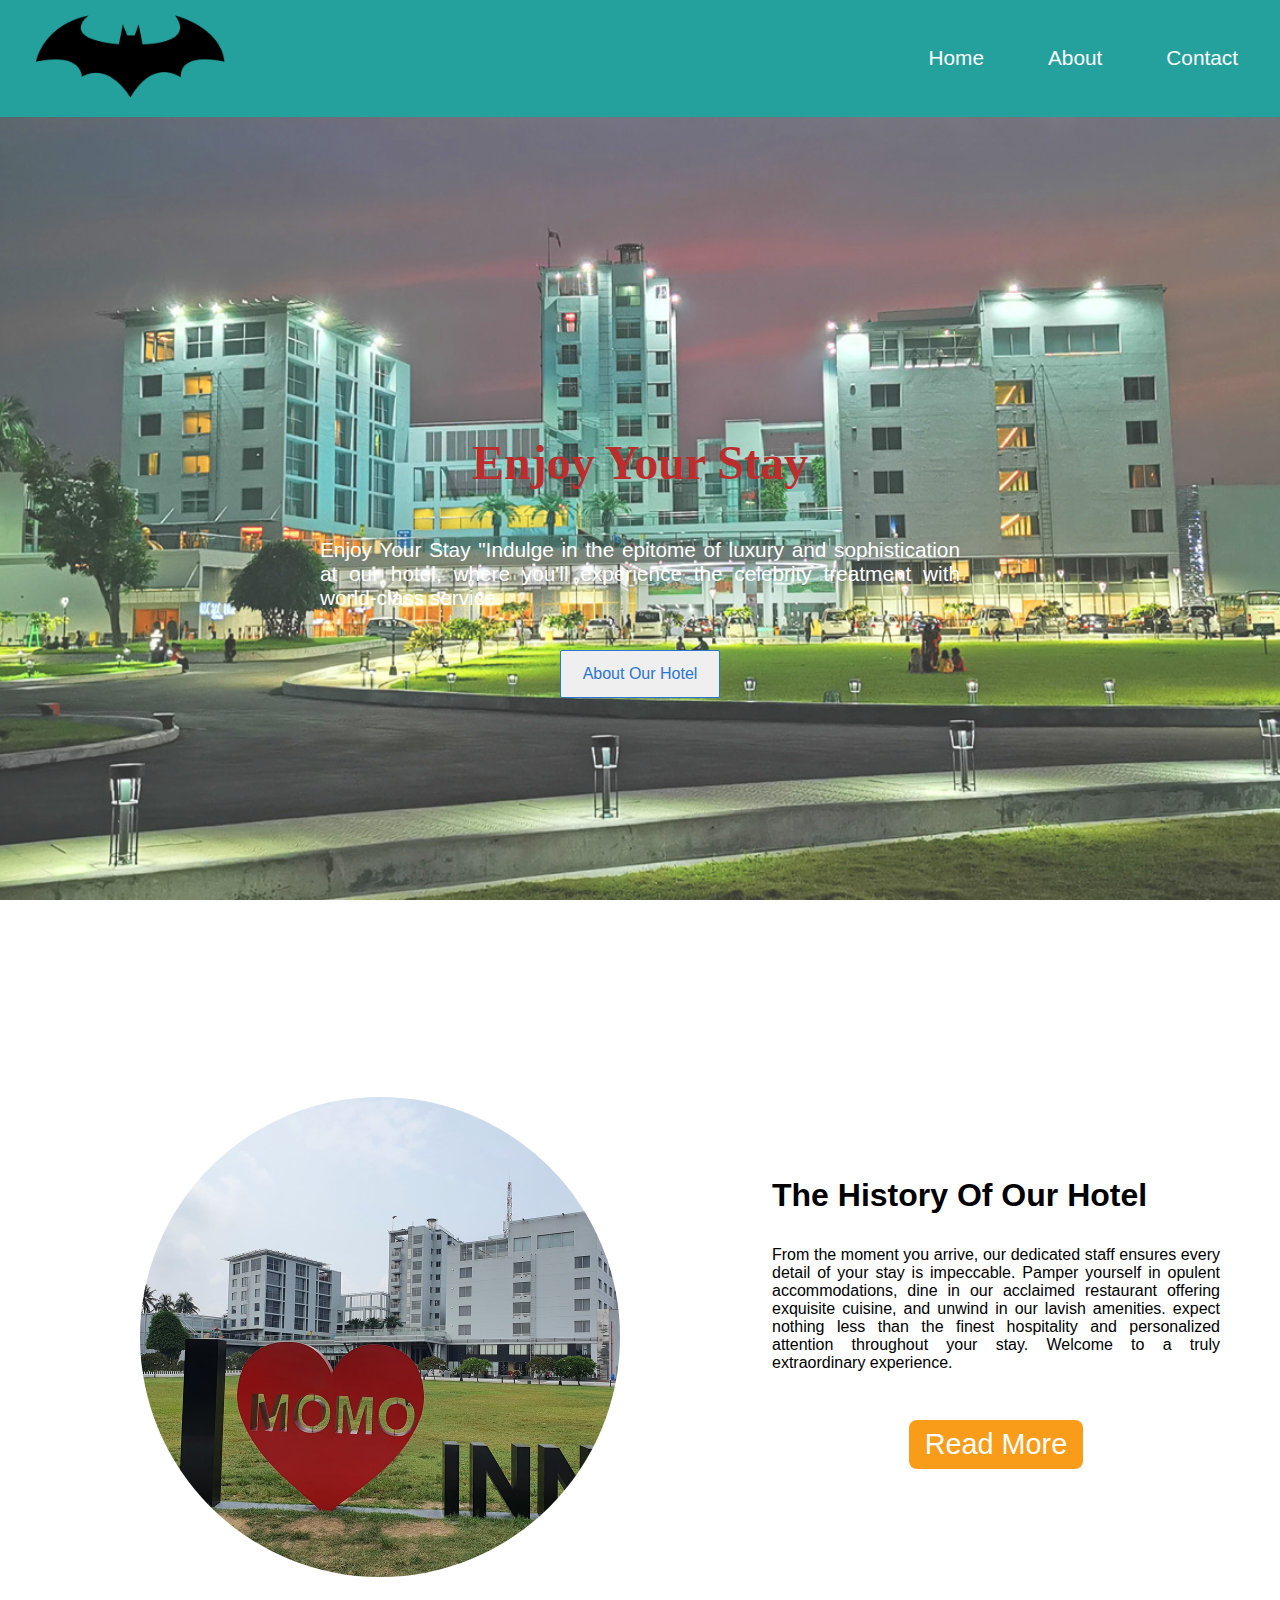
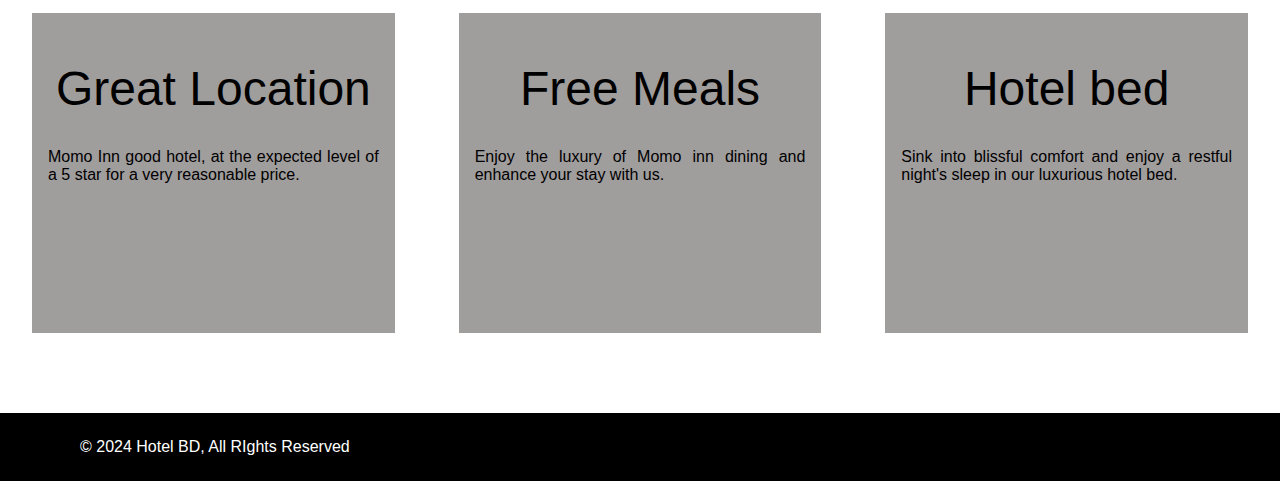
<file: index.html>
<!DOCTYPE html>
<html lang="en">
<head>
    <meta charset="UTF-8">
    <meta name="viewport" content="width=device-width, initial-scale=1.0">
    <link rel="stylesheet" href="./style.css">
    <!-- font awesome cdn -->
    <link rel="stylesheet" href="https://cdnjs.cloudflare.com/ajax/libs/font-awesome/6.5.1/css/all.min.css"
        integrity="sha512-DTOQO9RWCH3ppGqcWaEA1BIZOC6xxalwEsw9c2QQeAIftl+Vegovlnee1c9QX4TctnWMn13TZye+giMm8e2LwA=="
        crossorigin="anonymous" referrerpolicy="no-referrer" />
    <!-- font awesome cdn -->
    <title>Document</title>
</head>
<body>
    <!-- Navbar start-->
    <div class="navbar">
        <div class="navbar-logo">
        <img class="img" src="./img/Batman-Logo copy.png" alt="" width="200px" />
        </div>
        <div class="navbar-link">
            <ul class="navbar-ul">
                <li><a href="./index.html">Home</a></li>
                <li><a href="./About.html">About</a></li>
                <li><a href="./contact.html">Contact</a></li>
            </ul>
        </div>
    </div>
    <!-- Navbar end -->

    <!-- Main start-->
    <div class="main">
        <div class="main-content">
            <h1 class="banner-h1">Enjoy Your Stay</h1>
            <p class="banner-p">Enjoy Your Stay
                "Indulge in the epitome of luxury and sophistication at our hotel,
                where you'll experience the celebrity treatment with
                world-class service.</p>
            <button class="main-btn">About Our Hotel</button>
        </div>
    </div>
    <!-- second section -->
    <div class="second-part">
        <div class="history-img"><img class="his-img" src="./img/momoinn.jpg" alt="momo-inn-img"></div>
        <div class="history-desc">
            <div class="hist-h1">
                <h1>The History Of Our Hotel</h1>
            </div>
            <p>From the moment you arrive, our dedicated staff ensures every detail of your stay is impeccable. Pamper yourself in
            opulent accommodations, dine in our acclaimed restaurant offering exquisite cuisine, and unwind in our lavish amenities.
            expect nothing less than the finest hospitality and personalized attention throughout your stay. Welcome to a truly
            extraordinary experience.</p>
            <div class="readme-btn">
                <button class="hist-btn">Read More</button>
            </div>
        </div>
    </div>
    <!-- second section -->

    <!-- Last section -->
    <div class="last-section">
        <div class="card-container">
            <!-- 1 -->
            <div class="card">
                <div class="card-icon">
                <i class="fas fa-bars fa-2x icon" id="menu-icon"></i>
                </div>
                <h1>Great Location</h1>
                <p>Momo Inn good hotel, at the expected level of a 5 star for a very reasonable price.</p>
            </div>
            <!-- 2 -->
            <div class="card">
                <div class="card-icon">
                    <i class="fas fa-bars fa-2x icon" id="menu-icon"></i>
                </div>
                <h1>Free Meals</h1>
                <p>Enjoy the luxury of Momo inn dining and enhance your stay with us.</p>
            </div>
            <!-- 3 -->
            <div class="card">
                <div class="card-icon">
                    <i class="fas fa-bars fa-2x icon" id="menu-icon"></i>
                </div>
                <h1>Hotel bed</h1>
                <p>Sink into blissful comfort and enjoy a restful night's sleep in our luxurious hotel bed.</p>
            </div>
        </div>
    </div>
    <!-- Last section -->
    <!-- Main end-->

    <!-- Footer st -->
    <div class="footer">
        <p>&copy; 2024 Hotel BD, All RIghts Reserved</p>
        <ul class="footer-ul">
            <li>
                <a href=""><i class="fa-brands fa-facebook"></i></a>
            </li>
            <li>
                <a href=""><i class="fa-brands fa-twitter"></i></a>
            </li>
            <li>
                <a href=""><i class="fa-brands fa-youtube"></i></a>
            </li>
        </ul>
    </div>
    <!-- Footer ed -->
    <script src="./script.js"></script>
</body>
</html>
</file>
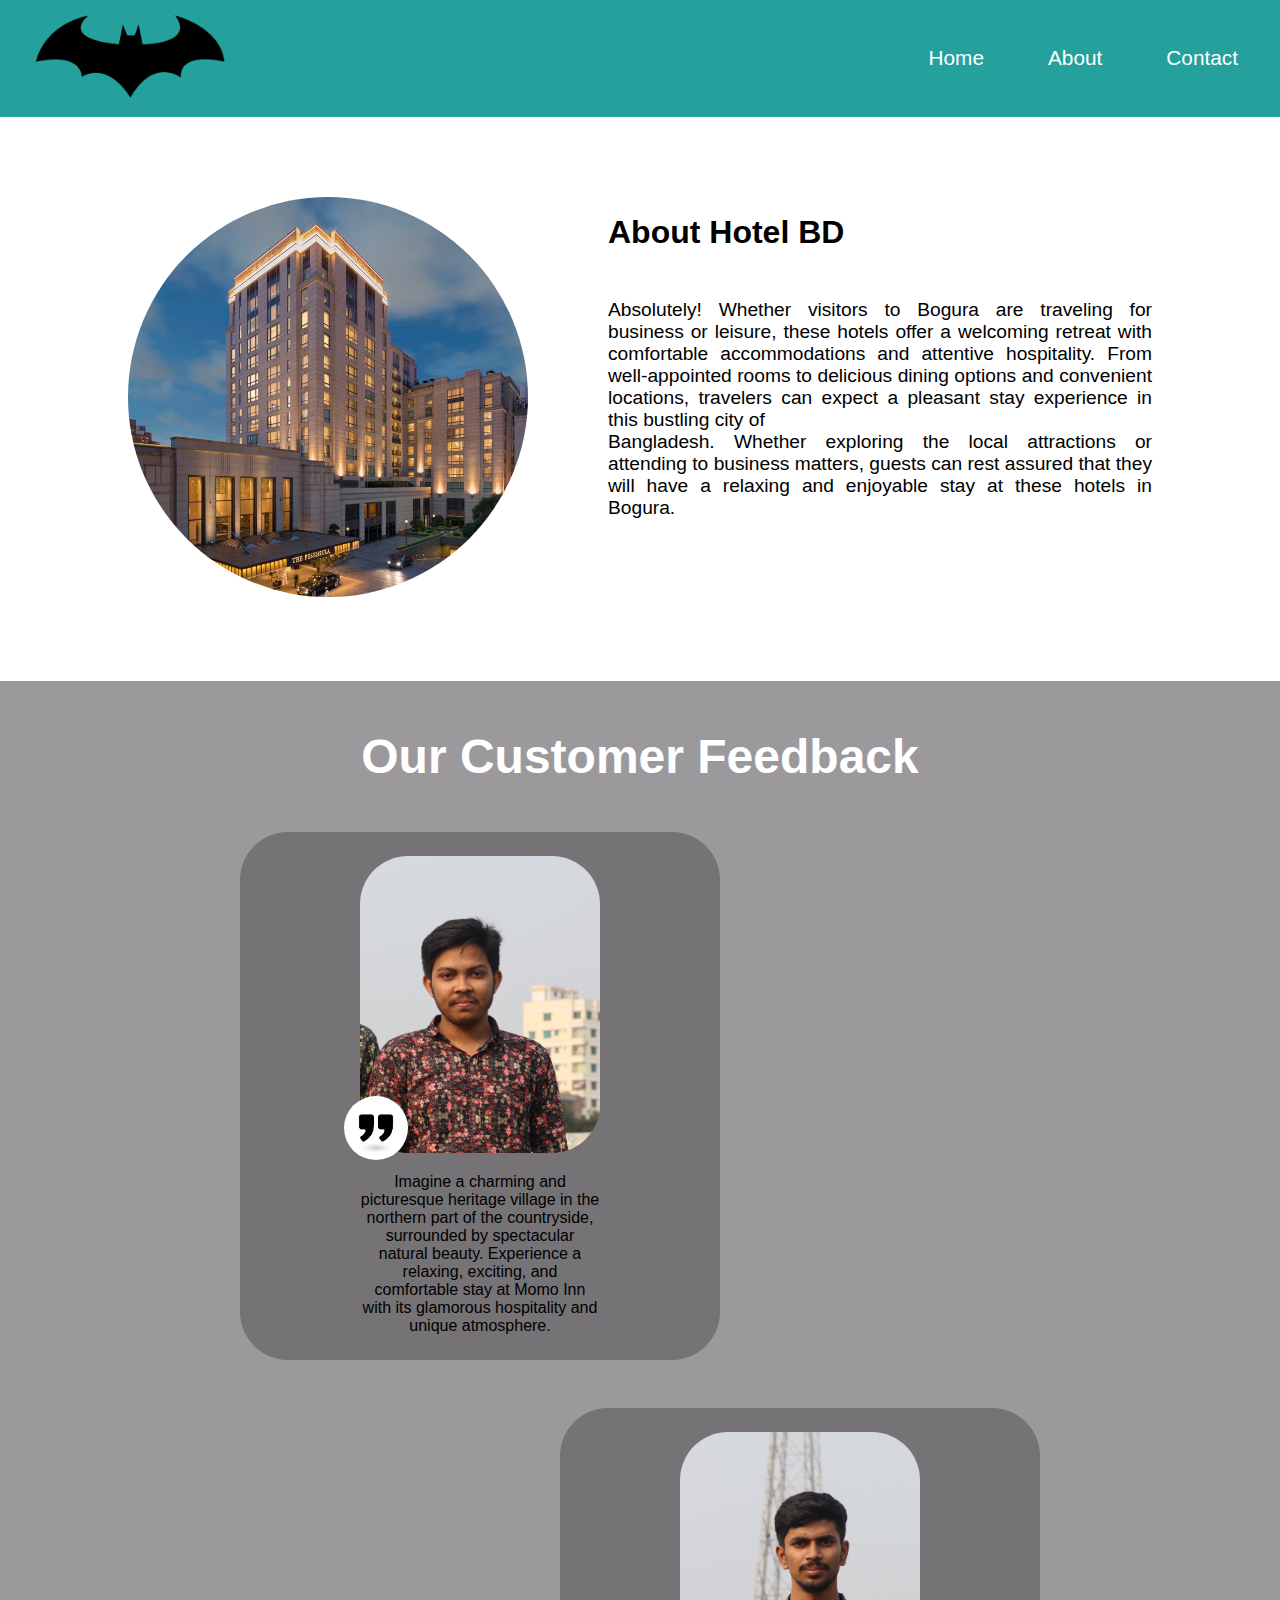
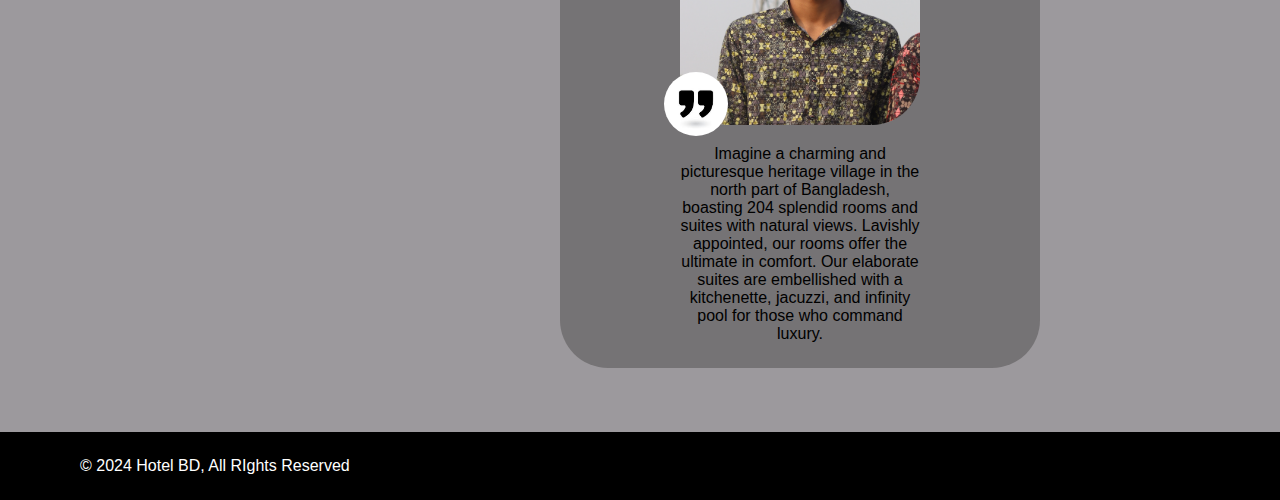
<file: About.html>
<!DOCTYPE html>
<html lang="en">
<head>
    <meta charset="UTF-8">
    <meta name="viewport" content="width=device-width, initial-scale=1.0">
    <link rel="stylesheet" href="./style.css">
    <!-- font awesome cdn -->
    <link rel="stylesheet" href="https://cdnjs.cloudflare.com/ajax/libs/font-awesome/6.5.1/css/all.min.css"
        integrity="sha512-DTOQO9RWCH3ppGqcWaEA1BIZOC6xxalwEsw9c2QQeAIftl+Vegovlnee1c9QX4TctnWMn13TZye+giMm8e2LwA=="
        crossorigin="anonymous" referrerpolicy="no-referrer" />
    <!-- font awesome cdn -->
    <title>Document</title>
</head>
<body>
    <!-- Navbar start-->
    <div class="navbar">
        <div class="navbar-logo">
            <img class="img" src="./img/Batman-Logo copy.png" alt="" width="200px" />
        </div>
        <div class="navbar-link">
            <ul class="navbar-ul">
                <li><a href="./index.html">Home</a></li>
                <li><a href="./About.html">About</a></li>
                <li><a href="./contact.html">Contact</a></li>
            </ul>
        </div>
    </div>
    <!-- Navbar end -->

    <!-- main section -->
    <div class="about-container">
        <div class="about-img">
            <img src="./img/hotel.jpg" alt="">
        </div>
        <div class="container-head">
            <div class="about-h1">
                <h1>About Hotel BD</h1>
            </div>
            <div class="about-desc">
                <p>Absolutely! Whether visitors to Bogura are traveling for business or leisure, these hotels offer a welcoming retreat
                with comfortable accommodations and attentive hospitality. From well-appointed rooms to delicious dining options and
                convenient locations, travelers can expect a pleasant stay experience in this bustling city of
                <br>
                Bangladesh. Whether exploring the local attractions or attending to business matters, guests can rest assured that
                they
                will have a relaxing and enjoyable stay at these hotels in Bogura.</p>
            </div>
        </div>
    </div>
    <div class="about-last-section">
        <h1 class="feedback-h1">Our Customer Feedback</h1>
        <div class="about-card-container">
            <div class="about-card card-1">
                <div class="image">
                    <img class="about-card-img" src="./img/me.jpg" alt="">
                    <img class="symbol" src="./img/symbol.jpg" alt="">
                </div>
                <div class="card-description">
                    <p>Imagine a charming and picturesque heritage village in the northern part of the countryside, surrounded by
                        spectacular
                        natural beauty. Experience a relaxing, exciting, and comfortable stay at Momo Inn with its glamorous hospitality and
                        unique atmosphere.</p>
                </div>
            </div>
            <div class="about-card card-2">
                <div class="image">
                    <img class="about-card-img" src="./img/imrulkayes.jpg" alt="">
                    <img class="symbol" src="./img/symbol.jpg" alt="">
                </div>
                <div class="card-description">
                    <p>Imagine a charming and picturesque heritage village in the north part of Bangladesh, boasting 204 splendid rooms and
                    suites with natural views. Lavishly appointed, our rooms offer the ultimate in comfort. Our elaborate suites are
                    embellished with a kitchenette, jacuzzi, and infinity pool for those who command luxury.</p>
                </div>
            </div>
        </div>
    </div>
    <!-- main section -->

    <!-- Footer st -->
    <div class="footer">
        <p>&copy; 2024 Hotel BD, All RIghts Reserved</p>
        <ul class="footer-ul">
            <li>
                <a href=""><i class="fa-brands fa-facebook"></i></a>
            </li>
            <li>
                <a href=""><i class="fa-brands fa-twitter"></i></a>
            </li>
            <li>
                <a href=""><i class="fa-brands fa-youtube"></i></a>
            </li>
        </ul>
    </div>
    <!-- Footer ed -->
</body>
</html>
</file>
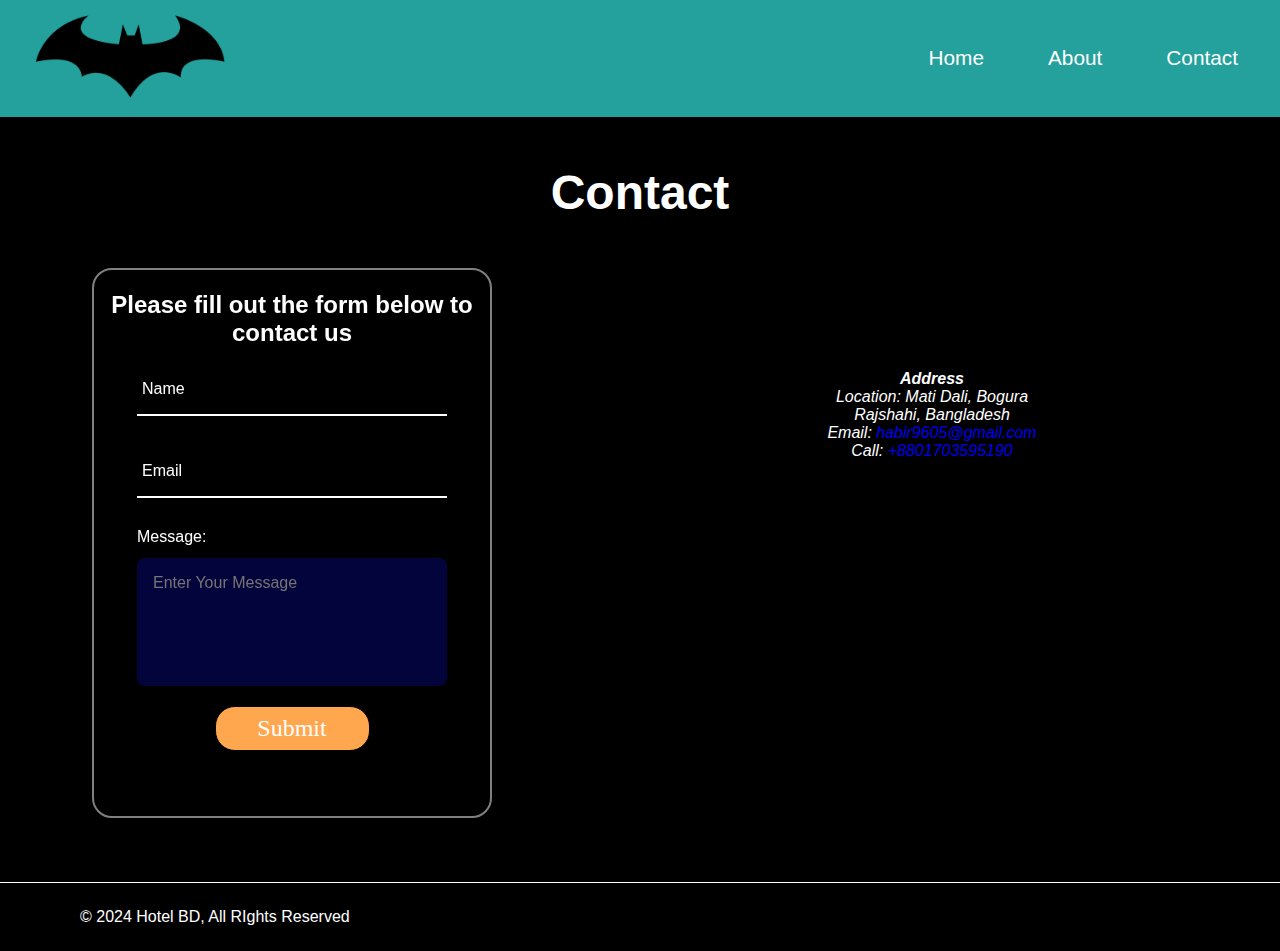
<file: contact.html>
<!DOCTYPE html>
<html lang="en">
<head>
    <meta charset="UTF-8">
    <meta name="viewport" content="width=device-width, initial-scale=1.0">
    <link rel="stylesheet" href="./contact.css">
    <link rel="stylesheet" href="./style.css">
    <!-- font awesome cdn -->
    <link rel="stylesheet" href="https://cdnjs.cloudflare.com/ajax/libs/font-awesome/6.5.1/css/all.min.css"
        integrity="sha512-DTOQO9RWCH3ppGqcWaEA1BIZOC6xxalwEsw9c2QQeAIftl+Vegovlnee1c9QX4TctnWMn13TZye+giMm8e2LwA=="
        crossorigin="anonymous" referrerpolicy="no-referrer" />
    <!-- font awesome cdn -->
    <title>Document</title>
</head>
<body>
    <!-- Navbar start-->
    <div class="navbar">
        <div class="navbar-logo">
            <img class="img" src="./img/Batman-Logo copy.png" alt="" width="200px" />
        </div>
        <div class="navbar-link">
            <ul class="navbar-ul">
                <li><a href="./index.html">Home</a></li>
                <li><a href="./About.html">About</a></li>
                <li><a href="./contact.html">Contact</a></li>
            </ul>
        </div>
    </div>
    <!-- Navbar end -->

    <!-- contact st -->
    <div class="contact-body">
        <h1 class="contact-h1">Contact</h1>
        <div class="contact-from">
            <div class="contact-div">
                <h2 class="contact-h2">Please fill out the form below to contact us</h2>
                <form action="" class="contact">
                    <div class="div">
                        <span class="contact-icon"><i class="fa-solid fa-user fa-bounce"></i></span>
                        <input type="text">
                        <label for="">Name</label>
                    </div>
                    <div class="div">
                        <span class="contact-icon"><i class="fa-solid fa-envelope fa-bounce"></i></span>
                        <input type="email">
                        <label for="">Email</label>
                    </div>

                    <div class="contact-textarea">
                        <label class="textarea-label" for="textarea">Message:</label><br><br>
                        <textarea class="textarea" name="" id="textarea" placeholder="Enter Your Message"></textarea>
                    </div>

                    <button type="submit" class="contact-submit-btn">Submit</button>
                </form>
            </div>
            <div class="address">
                <address>
                    <h4>Address</h4>
                    <p>Location: Mati Dali, Bogura</p>
                    <p>Rajshahi, Bangladesh</p>
                    <span>Email:</span>
                    <a href="email:habir9605@gmail.com">habir9605@gmail.com</a> <br>
                    <span>Call: </span>
                    <a href="tel:+8801703595190">+8801703595190</a>
                </address>
                <iframe
                    src="https://www.google.com/maps/embed?pb=!1m18!1m12!1m3!1d3618.9297093759533!2d89.35485627523208!3d24.90037914365937!2m3!1f0!2f0!3f0!3m2!1i1024!2i768!4f13.1!3m3!1m2!1s0x39fc5580e6d1053d%3A0x79830ecb3e34f2f4!2sMomo%20Inn%20Park%20%26%20Resort!5e0!3m2!1sen!2sbd!4v1712054105699!5m2!1sen!2sbd"
                    style="border:0;" allowfullscreen="" loading="lazy"
                    referrerpolicy="no-referrer-when-downgrade"></iframe>
            </div>
        </div>
    </div>
    <!-- contact ed -->

    <!-- Footer st -->
    <div class="footer">
        <p>&copy; 2024 Hotel BD, All RIghts Reserved</p>
        <ul class="footer-ul">
            <li>
                <a href=""><i class="fa-brands fa-facebook"></i></a>
            </li>
            <li>
                <a href=""><i class="fa-brands fa-twitter"></i></a>
            </li>
            <li>
                <a href=""><i class="fa-brands fa-youtube"></i></a>
            </li>
        </ul>
    </div>
    <!-- Footer ed -->
</body>
</html>
</file>
<file: style.css>
*{
    padding: 0;
    margin: 0;
    box-sizing: border-box;
    list-style-type: none;
    outline: none;
    text-decoration: none;
    font-family: Arial;
}
html{
    scroll-behavior: smooth;
}
/* navbar st */
.navbar{
    display: flex;
    justify-content: space-between;
    align-items: center;
    background-color: #24a19c;
}
.navbar-logo{
    margin-left: 30px;
}
li{
    margin: 2rem;
    cursor: pointer;
    font-size: 1.3rem;
    display: inline-block;

}
li a{
    transition: 0.3s;
    display: block;
    color: white;
}
li a:hover{
    text-decoration: underline;
    transform: scale(1.2);
}
.navbar-ul{
    display: flex;
    margin-right: 10px;
}
/* navbar ed */


/* home main st */
.main{
    min-height: 100vh;
    display: flex;
    justify-content: center;
    align-items: center;
    position: relative;
}
.main::before{
    content: "";
    position: absolute;
    background: url(./img/Web-Slide01.jpg);
    background-position: center;
    background-attachment: fixed;
    background-size: cover;
    background-repeat: no-repeat;
    left: 0;
    top: 0;
    bottom: 0;
    right: 0;
    opacity: 0.8;

}
.main-content{
    position: relative;
    text-align: center;
    display: block;
}
.banner-h1{
    font-size: 3rem;
    color: rgb(188, 45, 45);
    font-family: 'handlee', cursive;

}
.banner-p{
    font-size: 1.3rem;
    width: 40rem;
    margin: 3rem auto 0 auto;
    text-align: justify;
    color: rgb(255, 255, 255);
}
.main-btn{
    display: block;
    margin: 0 auto;
    cursor: pointer;
    border: 1px solid rgb(255, 255, 255);
    color: rgb(41, 118, 211);
    border-style: solid;
    border-width: 1px;
    border-radius: 2px;
    margin-top: 2.5rem;
    width: 10rem;
    height: 3rem; 
    font-size: 1rem;
    transition: background-color 0.50s,
     color 0.50s;
    border-color: rgb(41, 118, 211)
}
.main-btn:hover{
    border: none;
    background-color: rgb(41, 118, 211);
    color: white;
    opacity: 0.8;
}

/* home main ed */

/* home second-part st */
.second-part{
    display: flex;
    align-items: center;
    justify-content: space-around;
}
.his-img{
    width: 30rem;
    height: 30rem;
    object-fit: cover;
    border-radius: 100%;
    margin-top: 5rem;
    margin-left: 5rem;
    margin-right: 2rem;
}
.hist-h1 h1{
    margin: auto auto 2rem auto;
}
.history-desc{
    width: 35%;
    text-align: justify;
    margin-top: 3rem;
}
.readme-btn{
    text-align: center;
    margin-top: 3rem;
}
.hist-btn{
    border: none;
    font-size: 1.8rem;
    padding: 0.5rem 1rem;
    border-radius: 0.5rem;
    cursor: pointer;
    background-color: #f99c1a;
    color: white;
    transition: 0.3s;
}
.hist-btn:hover{
    transform: scale(1.1);
}
/* home second-part ed */

/* home last section */
.card-container{
    display: flex;
    align-items: center;
    margin-bottom: 3rem;
}
.card{
    background-color: #a09d9d;
    padding: 3rem 1rem;
    margin: 2rem;
    height: 20rem;
    width: 100%;
    cursor: pointer;
    transition: 0.3s;
}
.card:hover{
    transform: scale(1.09);
}
.card h1{
   font-size: 3rem;
    text-align: center;
    font-weight: 500;
    margin-bottom: 2rem;
}
.card p{
    text-align: justify;
}
.card-icon{
    text-align: center;
}
/* home last section */

/* about  */
.about-container{
    display: flex;
    align-items: center;
    width: 80%;
    margin: 0 auto;
    margin-top: 5rem;
}
.container-head{
    width: 70%;
    margin-left: 5rem;
}
.about-h1 h1{
    margin-top: -4rem;
}
.about-desc p{
    text-align: justify;
    font-size: 1.2rem;
    margin-top: 3rem;
}
.about-img img{
    height: 25rem;
    width: 25rem;
    object-fit: cover;
    border-radius: 100%;
}
.about-last-section{
    margin-top: 5rem;
    background-color: rgb(156, 153, 157);
    padding-bottom: 1rem;
}
.feedback-h1{
    text-align: center;
    padding: 3rem 0;
    font-size: 3rem;
    color: white;
}
.about-card{
    background-color: #0f0e0c45;
    border-radius: 3rem;
    height: 33rem;
    width: 30rem;
    display: flex;
    justify-content: center;
    flex-direction: column;
    align-items: center;
    margin: 0 auto;
    margin-bottom: 3rem;
    transition: 0.3s;
}
.card-1{
    margin-left: 15rem;
}
.card-2{
    margin-right: 15rem;
    height: 35rem;
}
.about-card:hover{
    box-shadow: 2px 2px 7px 2px black;

}
.symbol{
    width: 4rem;
    margin-left: -16rem;
    margin-top: 15rem;
    position: absolute;
    border-radius: 3rem;
}
.about-card-img{
    position: relative;
    border-radius: 3rem;
    margin: 0 auto;
    width: 15rem;
}
.card-description p{
    width: 50%;
    margin: 0 auto;
    padding-top: 1rem;
    text-align: center;
}
/* about */

/* footer st */
.footer{
    background-color: black;
    color: white;
    display: flex;
    justify-content: space-between;
    align-items: center;
}
.footer p {
    margin-left: 5rem;
}
.footer-ul{
    margin-right: 5rem;
}
/* footer ed */

/* mobile */
@media (max-width: 768px) {
    /* navbar st */
    .navbar{
    display: block;
    justify-content: space-around;
    align-items: center;
    background-color: #24a19c;
    padding: 0.1rem;
}
.navbar-logo{
    margin-left: 0;
    text-align: center;
}
li{
    margin: 1rem 0.5rem;
    font-size: 1.5rem;
    padding: 0.5rem;
    transition: 0.3s;
    display: block;
}
li:hover{
    background-color: rgba(64, 51, 77, 0.506);
    border-radius: 10px;

}
li a{
    transition: 0.3s;
    display: block;
}
li a:hover{
    text-decoration: none;
    transform: scale(1);
}
.navbar-ul{
    display: block;
    margin-right: 0;
    text-align: center;
}
/* navbar ed */

/* main st */
.banner-p{
    font-size: 1.3rem;
    width: 80%;
    margin: 3rem auto 0 auto;
    text-align: justify;
    color: rgb(255, 255, 255);
}
/* main ed */

/* second part st */
.second-part{
    flex-direction: column;
}
.his-img{
    width: 20rem;
    height: 20rem;
    margin-top: 5rem;
    margin-left: 0;
    margin-right: 0;
}
.history-desc{
    width: 85%;
    margin-top: 2rem;
}
/* second part ed */

/* last section */
.card-container{
    display: flex;
    align-items: center;
    flex-direction: column;
}
.card{
    background-color: #a09d9d;
    padding: 3rem 1rem;
    margin: 2rem;
    height: 20rem;
    width: 60%;
}
/* last section */


/* about  */
.about-container{
    flex-direction: column;
}
.container-head{
    width: 100%;
    margin-left: 0;
}
.about-h1 h1{
    margin-top: 2rem;
}
.about-img img{
    object-fit: contain;
}
.about-card{
    background-color: #645c5045;
    border-radius: 3rem;
    height: 33rem;
    width: 30rem;
    display: flex;
    justify-content: center;
    flex-direction: column;
    align-items: center;
    margin: 0 auto;
    margin-bottom: 3rem;
    transition: 0.3s;
}
.card-2{
    height: 35rem;
}
/* about */

/* footer st */
.footer{
    flex-direction: column;
}
.footer p {
    margin-left: 0;
    margin-top: 2rem;
}
.footer-ul{
    margin-right: 0;
    display: flex;
}
/* footer ed */
}
</file>
<file: contact.css>
.contact-body{
    /* display: flex; */
    background-color: rgb(0, 0, 0);
    color: white;
    justify-content: center;
    align-items: center;
}
.contact-from{
    display: flex;
    justify-content: space-around;
    align-items: center;
}
.contact-div{
  border: 2px solid rgba(255, 255, 255, 0.5);
  backdrop-filter: blur(15px);
  background-color: transparent;
  height: 550px;
  width: 400px;
  border-radius: 20px;
  position: relative;
  display: flex;
  justify-content: center;
  align-items: center;
  text-align: center;
    margin-bottom: 4rem;
}
.contact-h1{
  text-align: center;
  font-size: 3rem;
  padding: 3rem;
}
.contact-h2{
    position: absolute;
    margin-top: -28rem;
    width: 100%;

}
.contact-icon{
    position: absolute;
    right: 8px;
}
.div{
  position: relative;
  display: flex;
  justify-content: center;
  align-items: center;
  margin: 30px 0;
  width: 310px;
  border-bottom: 2px solid white;
}
.div input:focus ~ label,
.div label:valid ~ label {
  top: -1px;
}
.div label {
  position: absolute;
  color: white;
  top: 50%;
  transform: translateY(-50%);
  left: 5px;
  font-size: 1rem;
  pointer-events: none;
  line-height: 62px;
  transition: 0.5s;
}
.div input{
    width: 100%;
    height: 50px;
    background-color: transparent;
    border: none;
  outline: none;
  padding: 0 35px 0 5px;
  color: white;
  font-size: 1.2rem;
}
.contact-submit-btn {
  cursor: pointer;
  width: 50%;
  height: 2.8rem;
  color: white;
  border-radius: 20px;
  border: 1px solid black;
  font-size: 1.5rem;
  font-family: cursive;
  transition: 0.6s;
  background-color: rgb(255, 167, 78);
}
.contact-submit-btn:hover {
  background-color: transparent;
}
.textarea-label{
    display: flex;
    margin-bottom: -1.5rem;
}
.textarea{
  resize: none;
  width: 100%;
  height: 8rem;
  border: none;
  font-size: 1rem;
  font-family: Arial;
  background-color: rgb(4, 4, 60);
  border-radius: 0.5rem;
  margin-bottom: 1rem;
  padding: 1rem;
  color: white;
}
address{
    text-align: center;
}
.address{
  flex-direction: column;
  width: 40%;
  height: 65%;
}
iframe{
    width: 30rem;
    height: 20rem;
    display: flex;
    padding-top: 1rem;
    margin: 0 auto;
}
.footer{
  border-top: 1px solid white;
}
@media (max-width: 768px) {
    .contact-body{
        height: 100%;
    }
    .contact-from{
        display: flex;
        flex-direction: column;
    }
.address{
  width: 100%;
}
iframe{
    width: 35rem;
    height: 25rem;
    padding-bottom: 4rem;
}
}
</file>
